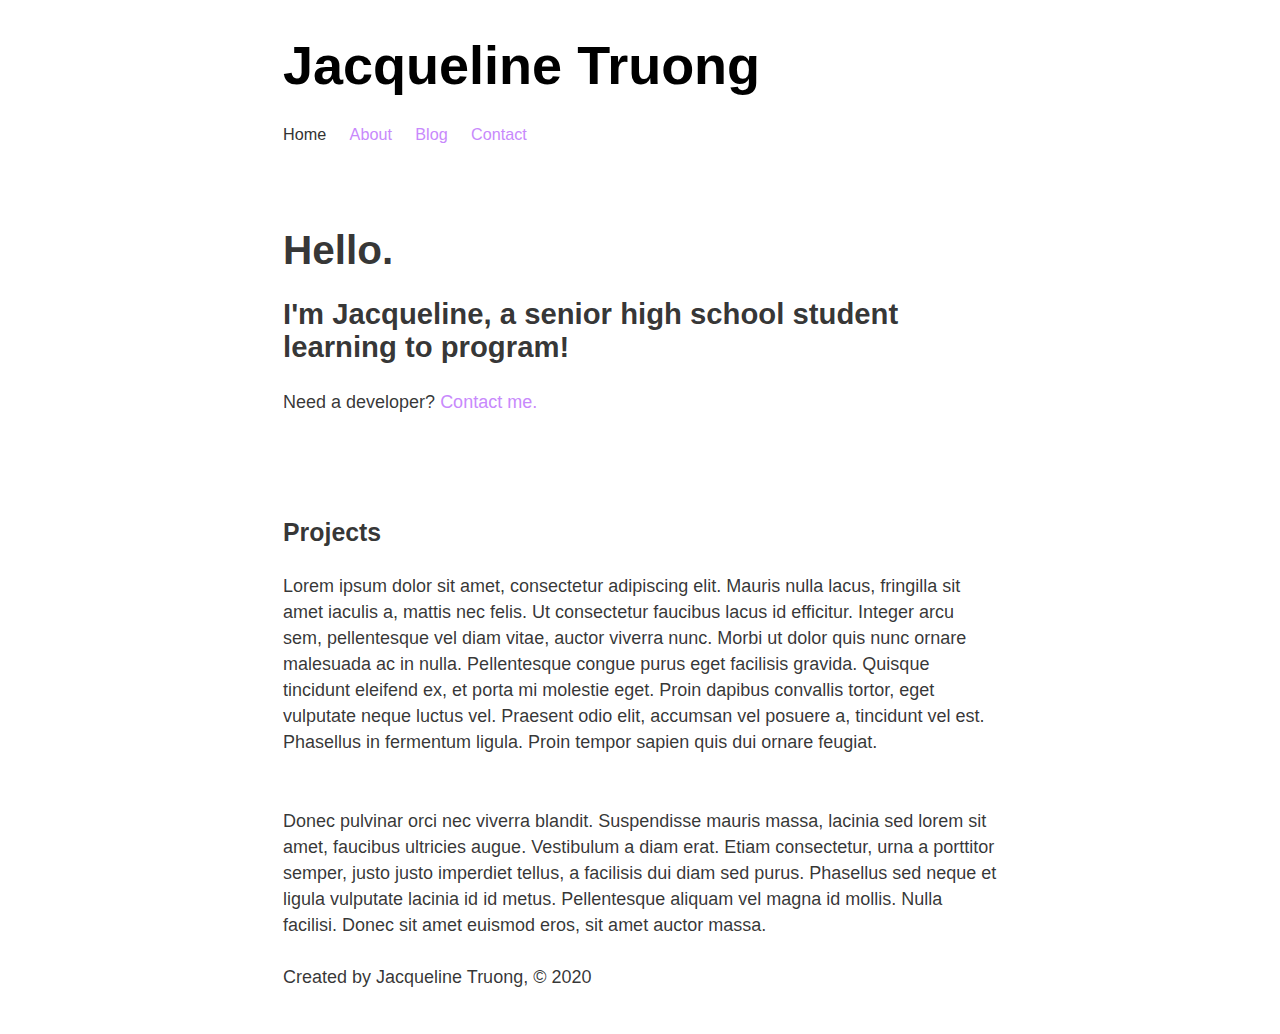
<file: index.html>
<!DOCTYPE html><html><head><meta charSet="utf-8"/><meta http-equiv="x-ua-compatible" content="ie=edge"/><meta name="viewport" content="width=device-width, initial-scale=1, shrink-to-fit=no"/><style data-href="/styles.0efa06d8b630237a27e2.css">.header-module--item--3wVSO{color:#c889fc;font-size:.9rem;margin-right:1.3rem;text-decoration:none}.header-module--item--3wVSO:hover{color:#9a1fff}.header-module--header--2NYIJ{padding:1rem 0 3rem}.header-module--title--2Ml1U{color:#000;font-size:3rem;text-decoration:none}.header-module--list--2Ibkp{display:flex;margin:0;list-style-type:none}.header-module--activeItem--Sqkl7{color:#333}html{font-family:sans-serif;-ms-text-size-adjust:100%;-webkit-text-size-adjust:100%}body{margin:0;-webkit-font-smoothing:antialiased;-moz-osx-font-smoothing:grayscale}article,aside,details,figcaption,figure,footer,header,main,menu,nav,section,summary{display:block}audio,canvas,progress,video{display:inline-block}audio:not([controls]){display:none;height:0}progress{vertical-align:baseline}[hidden],template{display:none}a{background-color:transparent;-webkit-text-decoration-skip:objects}a:active,a:hover{outline-width:0}abbr[title]{border-bottom:none;text-decoration:underline;-webkit-text-decoration:underline dotted;text-decoration:underline dotted}b,strong{font-weight:inherit;font-weight:bolder}dfn{font-style:italic}h1{font-size:2em;margin:.67em 0}mark{background-color:#ff0;color:#000}small{font-size:80%}sub,sup{font-size:75%;line-height:0;position:relative;vertical-align:baseline}sub{bottom:-.25em}sup{top:-.5em}img{border-style:none}svg:not(:root){overflow:hidden}code,kbd,pre,samp{font-family:monospace,monospace;font-size:1em}figure{margin:1em 40px}hr{box-sizing:content-box;height:0;overflow:visible}button,input,optgroup,select,textarea{font:inherit;margin:0}optgroup{font-weight:700}button,input{overflow:visible}button,select{text-transform:none}[type=reset],[type=submit],button,html [type=button]{-webkit-appearance:button}[type=button]::-moz-focus-inner,[type=reset]::-moz-focus-inner,[type=submit]::-moz-focus-inner,button::-moz-focus-inner{border-style:none;padding:0}[type=button]:-moz-focusring,[type=reset]:-moz-focusring,[type=submit]:-moz-focusring,button:-moz-focusring{outline:1px dotted ButtonText}fieldset{border:1px solid silver;margin:0 2px;padding:.35em .625em .75em}legend{box-sizing:border-box;color:inherit;display:table;max-width:100%;padding:0;white-space:normal}textarea{overflow:auto}[type=checkbox],[type=radio]{box-sizing:border-box;padding:0}[type=number]::-webkit-inner-spin-button,[type=number]::-webkit-outer-spin-button{height:auto}[type=search]{-webkit-appearance:textfield;outline-offset:-2px}[type=search]::-webkit-search-cancel-button,[type=search]::-webkit-search-decoration{-webkit-appearance:none}::-webkit-input-placeholder{color:inherit;opacity:.54}::-webkit-file-upload-button{-webkit-appearance:button;font:inherit}html{font:112.5%/1.45em georgia,serif;box-sizing:border-box;overflow-y:scroll}*,:after,:before{box-sizing:inherit}body{color:rgba(0,0,0,.8);font-family:sans-serif;font-weight:400;word-wrap:break-word;-webkit-font-kerning:normal;font-kerning:normal;-ms-font-feature-settings:"kern","liga","clig","calt";font-feature-settings:"kern","liga","clig","calt"}img{max-width:100%;padding:0;margin:0 0 1.45rem}h1{font-size:2.25rem}h1,h2{padding:0;margin:0 0 1.45rem;color:inherit;font-family:-apple-system,BlinkMacSystemFont,Segoe UI,Roboto,Oxygen,Ubuntu,Cantarell,Fira Sans,Droid Sans,Helvetica Neue,sans-serif;font-weight:700;text-rendering:optimizeLegibility;line-height:1.1}h2{font-size:1.62671rem}h3{font-size:1.38316rem}h3,h4{padding:0;margin:0 0 1.45rem;color:inherit;font-family:-apple-system,BlinkMacSystemFont,Segoe UI,Roboto,Oxygen,Ubuntu,Cantarell,Fira Sans,Droid Sans,Helvetica Neue,sans-serif;font-weight:700;text-rendering:optimizeLegibility;line-height:1.1}h4{font-size:1rem}h5{font-size:.85028rem}h5,h6{padding:0;margin:0 0 1.45rem;color:inherit;font-family:-apple-system,BlinkMacSystemFont,Segoe UI,Roboto,Oxygen,Ubuntu,Cantarell,Fira Sans,Droid Sans,Helvetica Neue,sans-serif;font-weight:700;text-rendering:optimizeLegibility;line-height:1.1}h6{font-size:.78405rem}hgroup{padding:0;margin:0 0 1.45rem}ol,ul{padding:0;margin:0 0 1.45rem 1.45rem;list-style-position:outside;list-style-image:none}dd,dl,figure,p{padding:0;margin:0 0 1.45rem}pre{margin:0 0 1.45rem;font-size:.85rem;line-height:1.42;background:rgba(0,0,0,.04);border-radius:3px;overflow:auto;word-wrap:normal;padding:1.45rem}table{font-size:1rem;line-height:1.45rem;border-collapse:collapse;width:100%}fieldset,table{padding:0;margin:0 0 1.45rem}blockquote{padding:0;margin:0 1.45rem 1.45rem}form,iframe,noscript{padding:0;margin:0 0 1.45rem}hr{padding:0;margin:0 0 calc(1.45rem - 1px);background:rgba(0,0,0,.2);border:none;height:1px}address{padding:0;margin:0 0 1.45rem}b,dt,strong,th{font-weight:700}li{margin-bottom:.725rem}ol li,ul li{padding-left:0}li>ol,li>ul{margin-left:1.45rem;margin-bottom:.725rem;margin-top:.725rem}blockquote :last-child,li :last-child,p :last-child{margin-bottom:0}li>p{margin-bottom:.725rem}code,kbd,samp{font-size:.85rem;line-height:1.45rem}abbr,abbr[title],acronym{border-bottom:1px dotted rgba(0,0,0,.5);cursor:help}abbr[title]{text-decoration:none}td,th,thead{text-align:left}td,th{border-bottom:1px solid rgba(0,0,0,.12);font-feature-settings:"tnum";-moz-font-feature-settings:"tnum";-ms-font-feature-settings:"tnum";-webkit-font-feature-settings:"tnum";padding:.725rem .96667rem calc(.725rem - 1px)}td:first-child,th:first-child{padding-left:0}td:last-child,th:last-child{padding-right:0}code,tt{background-color:rgba(0,0,0,.04);border-radius:3px;font-family:SFMono-Regular,Consolas,Roboto Mono,Droid Sans Mono,Liberation Mono,Menlo,Courier,monospace;padding:.2em 0}pre code{background:none;line-height:1.42}code:after,code:before,tt:after,tt:before{letter-spacing:-.2em;content:" "}pre code:after,pre code:before,pre tt:after,pre tt:before{content:""}@media only screen and (max-width:480px){html{font-size:100%}}.layout-module--container--3BoYY{margin:0 auto;max-width:750px;padding:1rem;display:flex;flex-direction:column;min-height:100vh}.layout-module--content--zUuRj{flex-grow:1}.aesthetics-module--link--qepsH{color:#c889fc;text-decoration:none}.aesthetics-module--accent--3NZlA{color:#c889fc}</style><meta name="generator" content="Gatsby 2.18.12"/><link as="script" rel="preload" href="/webpack-runtime-e8b9859ab6a64ffaee07.js"/><link as="script" rel="preload" href="/commons-3b9f0c565bd6143bfca0.js"/><link as="script" rel="preload" href="/app-14f7d9720486343e7aa7.js"/><link as="script" rel="preload" href="/styles-528fa30b96ddb1e5e82b.js"/><link as="script" rel="preload" href="/component---src-pages-index-js-ebf5d200f28dc2760d17.js"/><link as="fetch" rel="preload" href="/page-data\index\page-data.json" crossorigin="anonymous"/></head><body><div id="___gatsby"><div style="outline:none" tabindex="-1" role="group" id="gatsby-focus-wrapper"><div class="layout-module--container--3BoYY"><div class="layout-module--content--zUuRj"><div class="header-module--header--2NYIJ"><h1><a aria-current="page" class="header-module--title--2Ml1U" href="/">Jacqueline Truong</a></h1><div class="header-module--list--2Ibkp"><p><a aria-current="page" class="header-module--item--3wVSO header-module--activeItem--Sqkl7" href="/">Home</a></p><p><a class="header-module--item--3wVSO" href="/about">About</a></p><p><a class="header-module--item--3wVSO" href="/blog">Blog</a></p><p><a class="header-module--item--3wVSO" href="/contact">Contact</a></p></div></div><h1>Hello.</h1><h2>I&#x27;m Jacqueline, a senior high school student learning to program!</h2><p>Need a developer? <a class="aesthetics-module--link--qepsH" href="/contact">Contact me.</a></p><br/><br/><br/><h3>Projects</h3><p>Lorem ipsum dolor sit amet, consectetur adipiscing elit. Mauris nulla lacus, fringilla sit amet iaculis a, mattis nec felis. Ut consectetur faucibus lacus id efficitur. Integer arcu sem, pellentesque vel diam vitae, auctor viverra nunc. Morbi ut dolor quis nunc ornare malesuada ac in nulla. Pellentesque congue purus eget facilisis gravida. Quisque tincidunt eleifend ex, et porta mi molestie eget. Proin dapibus convallis tortor, eget vulputate neque luctus vel. Praesent odio elit, accumsan vel posuere a, tincidunt vel est. Phasellus in fermentum ligula. Proin tempor sapien quis dui ornare feugiat.</p><br/><p>Donec pulvinar orci nec viverra blandit. Suspendisse mauris massa, lacinia sed lorem sit amet, faucibus ultricies augue. Vestibulum a diam erat. Etiam consectetur, urna a porttitor semper, justo justo imperdiet tellus, a facilisis dui diam sed purus. Phasellus sed neque et ligula vulputate lacinia id id metus. Pellentesque aliquam vel magna id mollis. Nulla facilisi. Donec sit amet euismod eros, sit amet auctor massa.</p></div><footer>  <p>Created by <!-- -->Jacqueline Truong<!-- -->, © 2020</p></footer></div></div></div><script id="gatsby-script-loader">/*<![CDATA[*/window.pagePath="/";/*]]>*/</script><script id="gatsby-chunk-mapping">/*<![CDATA[*/window.___chunkMapping={"app":["/app-14f7d9720486343e7aa7.js"],"component---src-pages-about-js":["/component---src-pages-about-js-2f5b328ed7b3a02f461e.js"],"component---src-pages-blog-js":["/component---src-pages-blog-js-47d68f0506672bce8fb1.js"],"component---src-pages-contact-js":["/component---src-pages-contact-js-6fec4b3f9a8b9ac5d9a9.js"],"component---src-pages-index-js":["/component---src-pages-index-js-ebf5d200f28dc2760d17.js"]};/*]]>*/</script><script src="/component---src-pages-index-js-ebf5d200f28dc2760d17.js" async=""></script><script src="/styles-528fa30b96ddb1e5e82b.js" async=""></script><script src="/app-14f7d9720486343e7aa7.js" async=""></script><script src="/commons-3b9f0c565bd6143bfca0.js" async=""></script><script src="/webpack-runtime-e8b9859ab6a64ffaee07.js" async=""></script></body></html>
</file>
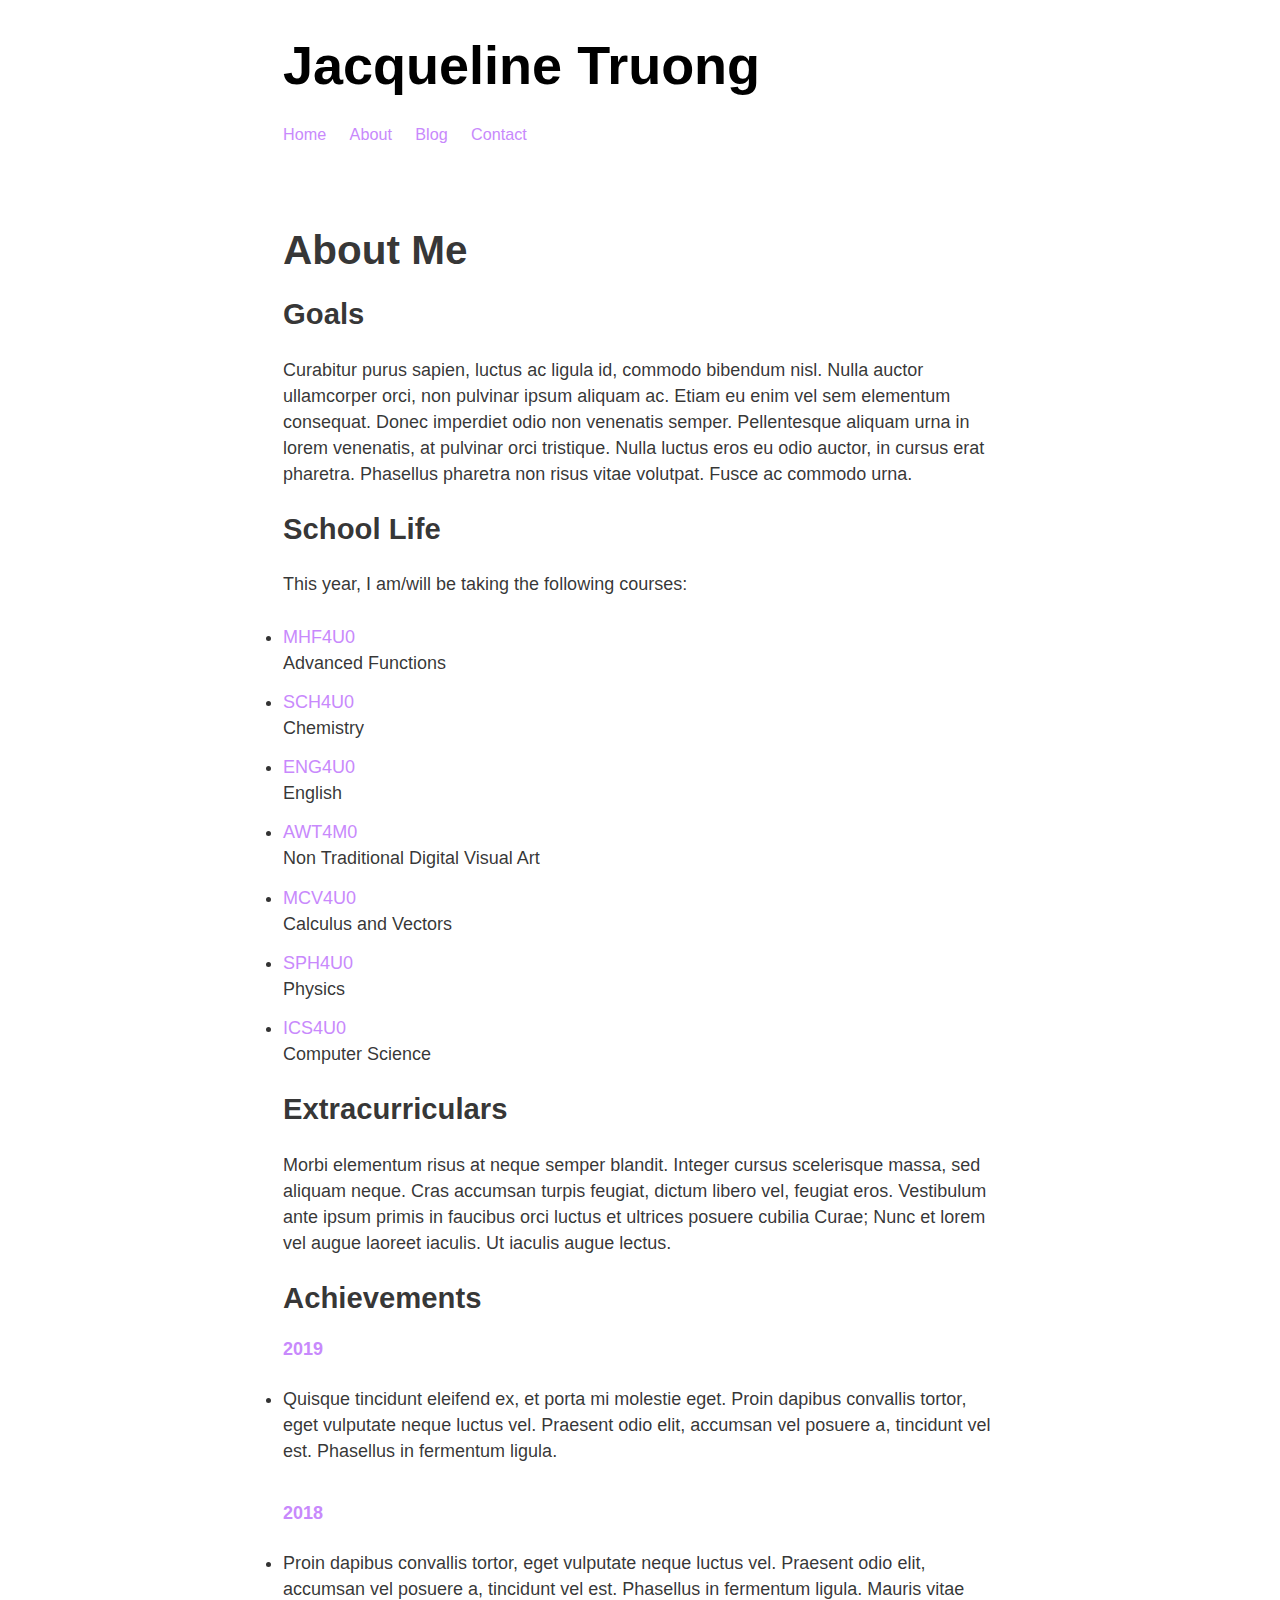
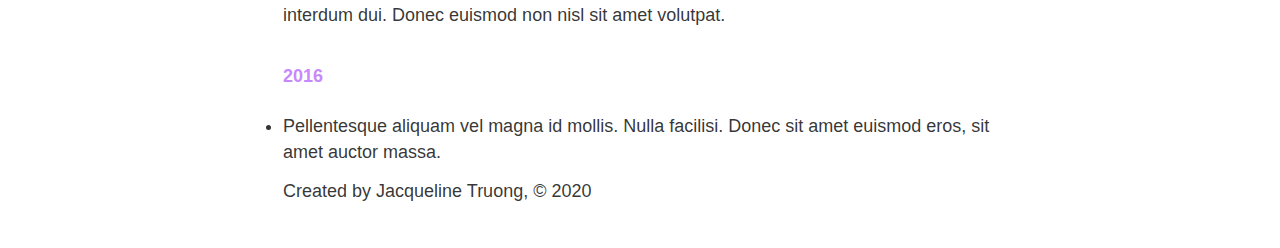
<file: about/index.html>
<!DOCTYPE html><html><head><meta charSet="utf-8"/><meta http-equiv="x-ua-compatible" content="ie=edge"/><meta name="viewport" content="width=device-width, initial-scale=1, shrink-to-fit=no"/><style data-href="/styles.0efa06d8b630237a27e2.css">.header-module--item--3wVSO{color:#c889fc;font-size:.9rem;margin-right:1.3rem;text-decoration:none}.header-module--item--3wVSO:hover{color:#9a1fff}.header-module--header--2NYIJ{padding:1rem 0 3rem}.header-module--title--2Ml1U{color:#000;font-size:3rem;text-decoration:none}.header-module--list--2Ibkp{display:flex;margin:0;list-style-type:none}.header-module--activeItem--Sqkl7{color:#333}html{font-family:sans-serif;-ms-text-size-adjust:100%;-webkit-text-size-adjust:100%}body{margin:0;-webkit-font-smoothing:antialiased;-moz-osx-font-smoothing:grayscale}article,aside,details,figcaption,figure,footer,header,main,menu,nav,section,summary{display:block}audio,canvas,progress,video{display:inline-block}audio:not([controls]){display:none;height:0}progress{vertical-align:baseline}[hidden],template{display:none}a{background-color:transparent;-webkit-text-decoration-skip:objects}a:active,a:hover{outline-width:0}abbr[title]{border-bottom:none;text-decoration:underline;-webkit-text-decoration:underline dotted;text-decoration:underline dotted}b,strong{font-weight:inherit;font-weight:bolder}dfn{font-style:italic}h1{font-size:2em;margin:.67em 0}mark{background-color:#ff0;color:#000}small{font-size:80%}sub,sup{font-size:75%;line-height:0;position:relative;vertical-align:baseline}sub{bottom:-.25em}sup{top:-.5em}img{border-style:none}svg:not(:root){overflow:hidden}code,kbd,pre,samp{font-family:monospace,monospace;font-size:1em}figure{margin:1em 40px}hr{box-sizing:content-box;height:0;overflow:visible}button,input,optgroup,select,textarea{font:inherit;margin:0}optgroup{font-weight:700}button,input{overflow:visible}button,select{text-transform:none}[type=reset],[type=submit],button,html [type=button]{-webkit-appearance:button}[type=button]::-moz-focus-inner,[type=reset]::-moz-focus-inner,[type=submit]::-moz-focus-inner,button::-moz-focus-inner{border-style:none;padding:0}[type=button]:-moz-focusring,[type=reset]:-moz-focusring,[type=submit]:-moz-focusring,button:-moz-focusring{outline:1px dotted ButtonText}fieldset{border:1px solid silver;margin:0 2px;padding:.35em .625em .75em}legend{box-sizing:border-box;color:inherit;display:table;max-width:100%;padding:0;white-space:normal}textarea{overflow:auto}[type=checkbox],[type=radio]{box-sizing:border-box;padding:0}[type=number]::-webkit-inner-spin-button,[type=number]::-webkit-outer-spin-button{height:auto}[type=search]{-webkit-appearance:textfield;outline-offset:-2px}[type=search]::-webkit-search-cancel-button,[type=search]::-webkit-search-decoration{-webkit-appearance:none}::-webkit-input-placeholder{color:inherit;opacity:.54}::-webkit-file-upload-button{-webkit-appearance:button;font:inherit}html{font:112.5%/1.45em georgia,serif;box-sizing:border-box;overflow-y:scroll}*,:after,:before{box-sizing:inherit}body{color:rgba(0,0,0,.8);font-family:sans-serif;font-weight:400;word-wrap:break-word;-webkit-font-kerning:normal;font-kerning:normal;-ms-font-feature-settings:"kern","liga","clig","calt";font-feature-settings:"kern","liga","clig","calt"}img{max-width:100%;padding:0;margin:0 0 1.45rem}h1{font-size:2.25rem}h1,h2{padding:0;margin:0 0 1.45rem;color:inherit;font-family:-apple-system,BlinkMacSystemFont,Segoe UI,Roboto,Oxygen,Ubuntu,Cantarell,Fira Sans,Droid Sans,Helvetica Neue,sans-serif;font-weight:700;text-rendering:optimizeLegibility;line-height:1.1}h2{font-size:1.62671rem}h3{font-size:1.38316rem}h3,h4{padding:0;margin:0 0 1.45rem;color:inherit;font-family:-apple-system,BlinkMacSystemFont,Segoe UI,Roboto,Oxygen,Ubuntu,Cantarell,Fira Sans,Droid Sans,Helvetica Neue,sans-serif;font-weight:700;text-rendering:optimizeLegibility;line-height:1.1}h4{font-size:1rem}h5{font-size:.85028rem}h5,h6{padding:0;margin:0 0 1.45rem;color:inherit;font-family:-apple-system,BlinkMacSystemFont,Segoe UI,Roboto,Oxygen,Ubuntu,Cantarell,Fira Sans,Droid Sans,Helvetica Neue,sans-serif;font-weight:700;text-rendering:optimizeLegibility;line-height:1.1}h6{font-size:.78405rem}hgroup{padding:0;margin:0 0 1.45rem}ol,ul{padding:0;margin:0 0 1.45rem 1.45rem;list-style-position:outside;list-style-image:none}dd,dl,figure,p{padding:0;margin:0 0 1.45rem}pre{margin:0 0 1.45rem;font-size:.85rem;line-height:1.42;background:rgba(0,0,0,.04);border-radius:3px;overflow:auto;word-wrap:normal;padding:1.45rem}table{font-size:1rem;line-height:1.45rem;border-collapse:collapse;width:100%}fieldset,table{padding:0;margin:0 0 1.45rem}blockquote{padding:0;margin:0 1.45rem 1.45rem}form,iframe,noscript{padding:0;margin:0 0 1.45rem}hr{padding:0;margin:0 0 calc(1.45rem - 1px);background:rgba(0,0,0,.2);border:none;height:1px}address{padding:0;margin:0 0 1.45rem}b,dt,strong,th{font-weight:700}li{margin-bottom:.725rem}ol li,ul li{padding-left:0}li>ol,li>ul{margin-left:1.45rem;margin-bottom:.725rem;margin-top:.725rem}blockquote :last-child,li :last-child,p :last-child{margin-bottom:0}li>p{margin-bottom:.725rem}code,kbd,samp{font-size:.85rem;line-height:1.45rem}abbr,abbr[title],acronym{border-bottom:1px dotted rgba(0,0,0,.5);cursor:help}abbr[title]{text-decoration:none}td,th,thead{text-align:left}td,th{border-bottom:1px solid rgba(0,0,0,.12);font-feature-settings:"tnum";-moz-font-feature-settings:"tnum";-ms-font-feature-settings:"tnum";-webkit-font-feature-settings:"tnum";padding:.725rem .96667rem calc(.725rem - 1px)}td:first-child,th:first-child{padding-left:0}td:last-child,th:last-child{padding-right:0}code,tt{background-color:rgba(0,0,0,.04);border-radius:3px;font-family:SFMono-Regular,Consolas,Roboto Mono,Droid Sans Mono,Liberation Mono,Menlo,Courier,monospace;padding:.2em 0}pre code{background:none;line-height:1.42}code:after,code:before,tt:after,tt:before{letter-spacing:-.2em;content:" "}pre code:after,pre code:before,pre tt:after,pre tt:before{content:""}@media only screen and (max-width:480px){html{font-size:100%}}.layout-module--container--3BoYY{margin:0 auto;max-width:750px;padding:1rem;display:flex;flex-direction:column;min-height:100vh}.layout-module--content--zUuRj{flex-grow:1}.aesthetics-module--link--qepsH{color:#c889fc;text-decoration:none}.aesthetics-module--accent--3NZlA{color:#c889fc}</style><meta name="generator" content="Gatsby 2.18.12"/><link as="script" rel="preload" href="/webpack-runtime-e8b9859ab6a64ffaee07.js"/><link as="script" rel="preload" href="/commons-3b9f0c565bd6143bfca0.js"/><link as="script" rel="preload" href="/app-14f7d9720486343e7aa7.js"/><link as="script" rel="preload" href="/styles-528fa30b96ddb1e5e82b.js"/><link as="script" rel="preload" href="/component---src-pages-about-js-2f5b328ed7b3a02f461e.js"/><link as="fetch" rel="preload" href="/page-data\about\page-data.json" crossorigin="anonymous"/></head><body><div id="___gatsby"><div style="outline:none" tabindex="-1" role="group" id="gatsby-focus-wrapper"><div class="layout-module--container--3BoYY"><div class="layout-module--content--zUuRj"><div class="header-module--header--2NYIJ"><h1><a class="header-module--title--2Ml1U" href="/">Jacqueline Truong</a></h1><div class="header-module--list--2Ibkp"><p><a class="header-module--item--3wVSO" href="/">Home</a></p><p><a class="header-module--item--3wVSO" href="/about">About</a></p><p><a class="header-module--item--3wVSO" href="/blog">Blog</a></p><p><a class="header-module--item--3wVSO" href="/contact">Contact</a></p></div></div><h1>About Me</h1><h2>Goals</h2><p>Curabitur purus sapien, luctus ac ligula id, commodo bibendum nisl. Nulla auctor ullamcorper orci, non pulvinar ipsum aliquam ac. Etiam eu enim vel sem elementum consequat. Donec imperdiet odio non venenatis semper. Pellentesque aliquam urna in lorem venenatis, at pulvinar orci tristique. Nulla luctus eros eu odio auctor, in cursus erat pharetra. Phasellus pharetra non risus vitae volutpat. Fusce ac commodo urna.</p><h2>School Life</h2><p>This year, I am/will be taking the following courses:</p><p><li><p class="aesthetics-module--accent--3NZlA">MHF4U0</p>Advanced Functions</li><li><p class="aesthetics-module--accent--3NZlA">SCH4U0</p>Chemistry</li><li><p class="aesthetics-module--accent--3NZlA">ENG4U0</p>English</li><li><p class="aesthetics-module--accent--3NZlA">AWT4M0</p>Non Traditional Digital Visual Art</li><li><p class="aesthetics-module--accent--3NZlA">MCV4U0</p>Calculus and Vectors</li><li><p class="aesthetics-module--accent--3NZlA">SPH4U0</p>Physics</li><li><p class="aesthetics-module--accent--3NZlA">ICS4U0</p>Computer Science</li></p><h2>Extracurriculars</h2><p>Morbi elementum risus at neque semper blandit. Integer cursus scelerisque massa, sed aliquam neque. Cras accumsan turpis feugiat, dictum libero vel, feugiat eros. Vestibulum ante ipsum primis in faucibus orci luctus et ultrices posuere cubilia Curae; Nunc et lorem vel augue laoreet iaculis. Ut iaculis augue lectus.</p><h2>Achievements</h2><div><h4 class="aesthetics-module--accent--3NZlA">2019</h4><li>Quisque tincidunt eleifend ex, et porta mi molestie eget. Proin dapibus convallis tortor, eget vulputate neque luctus vel. Praesent odio elit, accumsan vel posuere a, tincidunt vel est. Phasellus in fermentum ligula.</li><br/><h4 class="aesthetics-module--accent--3NZlA">2018</h4><li>Proin dapibus convallis tortor, eget vulputate neque luctus vel. Praesent odio elit, accumsan vel posuere a, tincidunt vel est. Phasellus in fermentum ligula. Mauris vitae interdum dui. Donec euismod non nisl sit amet volutpat.</li><br/><h4 class="aesthetics-module--accent--3NZlA">2016</h4><li>Pellentesque aliquam vel magna id mollis. Nulla facilisi. Donec sit amet euismod eros, sit amet auctor massa.</li></div></div><footer>  <p>Created by <!-- -->Jacqueline Truong<!-- -->, © 2020</p></footer></div></div></div><script id="gatsby-script-loader">/*<![CDATA[*/window.pagePath="/about/";/*]]>*/</script><script id="gatsby-chunk-mapping">/*<![CDATA[*/window.___chunkMapping={"app":["/app-14f7d9720486343e7aa7.js"],"component---src-pages-about-js":["/component---src-pages-about-js-2f5b328ed7b3a02f461e.js"],"component---src-pages-blog-js":["/component---src-pages-blog-js-47d68f0506672bce8fb1.js"],"component---src-pages-contact-js":["/component---src-pages-contact-js-6fec4b3f9a8b9ac5d9a9.js"],"component---src-pages-index-js":["/component---src-pages-index-js-ebf5d200f28dc2760d17.js"]};/*]]>*/</script><script src="/component---src-pages-about-js-2f5b328ed7b3a02f461e.js" async=""></script><script src="/styles-528fa30b96ddb1e5e82b.js" async=""></script><script src="/app-14f7d9720486343e7aa7.js" async=""></script><script src="/commons-3b9f0c565bd6143bfca0.js" async=""></script><script src="/webpack-runtime-e8b9859ab6a64ffaee07.js" async=""></script></body></html>
</file>
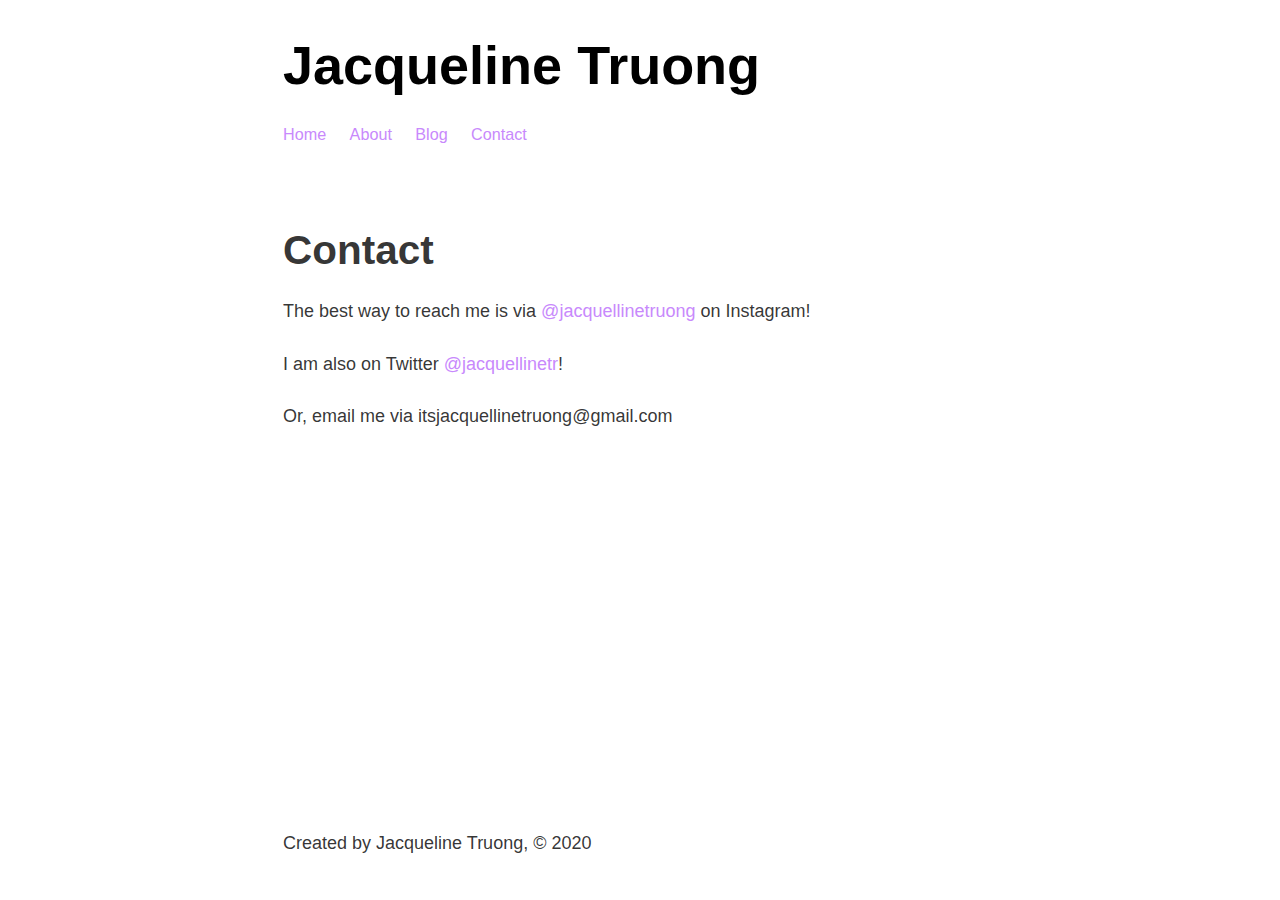
<file: contact/index.html>
<!DOCTYPE html><html><head><meta charSet="utf-8"/><meta http-equiv="x-ua-compatible" content="ie=edge"/><meta name="viewport" content="width=device-width, initial-scale=1, shrink-to-fit=no"/><style data-href="/styles.0efa06d8b630237a27e2.css">.header-module--item--3wVSO{color:#c889fc;font-size:.9rem;margin-right:1.3rem;text-decoration:none}.header-module--item--3wVSO:hover{color:#9a1fff}.header-module--header--2NYIJ{padding:1rem 0 3rem}.header-module--title--2Ml1U{color:#000;font-size:3rem;text-decoration:none}.header-module--list--2Ibkp{display:flex;margin:0;list-style-type:none}.header-module--activeItem--Sqkl7{color:#333}html{font-family:sans-serif;-ms-text-size-adjust:100%;-webkit-text-size-adjust:100%}body{margin:0;-webkit-font-smoothing:antialiased;-moz-osx-font-smoothing:grayscale}article,aside,details,figcaption,figure,footer,header,main,menu,nav,section,summary{display:block}audio,canvas,progress,video{display:inline-block}audio:not([controls]){display:none;height:0}progress{vertical-align:baseline}[hidden],template{display:none}a{background-color:transparent;-webkit-text-decoration-skip:objects}a:active,a:hover{outline-width:0}abbr[title]{border-bottom:none;text-decoration:underline;-webkit-text-decoration:underline dotted;text-decoration:underline dotted}b,strong{font-weight:inherit;font-weight:bolder}dfn{font-style:italic}h1{font-size:2em;margin:.67em 0}mark{background-color:#ff0;color:#000}small{font-size:80%}sub,sup{font-size:75%;line-height:0;position:relative;vertical-align:baseline}sub{bottom:-.25em}sup{top:-.5em}img{border-style:none}svg:not(:root){overflow:hidden}code,kbd,pre,samp{font-family:monospace,monospace;font-size:1em}figure{margin:1em 40px}hr{box-sizing:content-box;height:0;overflow:visible}button,input,optgroup,select,textarea{font:inherit;margin:0}optgroup{font-weight:700}button,input{overflow:visible}button,select{text-transform:none}[type=reset],[type=submit],button,html [type=button]{-webkit-appearance:button}[type=button]::-moz-focus-inner,[type=reset]::-moz-focus-inner,[type=submit]::-moz-focus-inner,button::-moz-focus-inner{border-style:none;padding:0}[type=button]:-moz-focusring,[type=reset]:-moz-focusring,[type=submit]:-moz-focusring,button:-moz-focusring{outline:1px dotted ButtonText}fieldset{border:1px solid silver;margin:0 2px;padding:.35em .625em .75em}legend{box-sizing:border-box;color:inherit;display:table;max-width:100%;padding:0;white-space:normal}textarea{overflow:auto}[type=checkbox],[type=radio]{box-sizing:border-box;padding:0}[type=number]::-webkit-inner-spin-button,[type=number]::-webkit-outer-spin-button{height:auto}[type=search]{-webkit-appearance:textfield;outline-offset:-2px}[type=search]::-webkit-search-cancel-button,[type=search]::-webkit-search-decoration{-webkit-appearance:none}::-webkit-input-placeholder{color:inherit;opacity:.54}::-webkit-file-upload-button{-webkit-appearance:button;font:inherit}html{font:112.5%/1.45em georgia,serif;box-sizing:border-box;overflow-y:scroll}*,:after,:before{box-sizing:inherit}body{color:rgba(0,0,0,.8);font-family:sans-serif;font-weight:400;word-wrap:break-word;-webkit-font-kerning:normal;font-kerning:normal;-ms-font-feature-settings:"kern","liga","clig","calt";font-feature-settings:"kern","liga","clig","calt"}img{max-width:100%;padding:0;margin:0 0 1.45rem}h1{font-size:2.25rem}h1,h2{padding:0;margin:0 0 1.45rem;color:inherit;font-family:-apple-system,BlinkMacSystemFont,Segoe UI,Roboto,Oxygen,Ubuntu,Cantarell,Fira Sans,Droid Sans,Helvetica Neue,sans-serif;font-weight:700;text-rendering:optimizeLegibility;line-height:1.1}h2{font-size:1.62671rem}h3{font-size:1.38316rem}h3,h4{padding:0;margin:0 0 1.45rem;color:inherit;font-family:-apple-system,BlinkMacSystemFont,Segoe UI,Roboto,Oxygen,Ubuntu,Cantarell,Fira Sans,Droid Sans,Helvetica Neue,sans-serif;font-weight:700;text-rendering:optimizeLegibility;line-height:1.1}h4{font-size:1rem}h5{font-size:.85028rem}h5,h6{padding:0;margin:0 0 1.45rem;color:inherit;font-family:-apple-system,BlinkMacSystemFont,Segoe UI,Roboto,Oxygen,Ubuntu,Cantarell,Fira Sans,Droid Sans,Helvetica Neue,sans-serif;font-weight:700;text-rendering:optimizeLegibility;line-height:1.1}h6{font-size:.78405rem}hgroup{padding:0;margin:0 0 1.45rem}ol,ul{padding:0;margin:0 0 1.45rem 1.45rem;list-style-position:outside;list-style-image:none}dd,dl,figure,p{padding:0;margin:0 0 1.45rem}pre{margin:0 0 1.45rem;font-size:.85rem;line-height:1.42;background:rgba(0,0,0,.04);border-radius:3px;overflow:auto;word-wrap:normal;padding:1.45rem}table{font-size:1rem;line-height:1.45rem;border-collapse:collapse;width:100%}fieldset,table{padding:0;margin:0 0 1.45rem}blockquote{padding:0;margin:0 1.45rem 1.45rem}form,iframe,noscript{padding:0;margin:0 0 1.45rem}hr{padding:0;margin:0 0 calc(1.45rem - 1px);background:rgba(0,0,0,.2);border:none;height:1px}address{padding:0;margin:0 0 1.45rem}b,dt,strong,th{font-weight:700}li{margin-bottom:.725rem}ol li,ul li{padding-left:0}li>ol,li>ul{margin-left:1.45rem;margin-bottom:.725rem;margin-top:.725rem}blockquote :last-child,li :last-child,p :last-child{margin-bottom:0}li>p{margin-bottom:.725rem}code,kbd,samp{font-size:.85rem;line-height:1.45rem}abbr,abbr[title],acronym{border-bottom:1px dotted rgba(0,0,0,.5);cursor:help}abbr[title]{text-decoration:none}td,th,thead{text-align:left}td,th{border-bottom:1px solid rgba(0,0,0,.12);font-feature-settings:"tnum";-moz-font-feature-settings:"tnum";-ms-font-feature-settings:"tnum";-webkit-font-feature-settings:"tnum";padding:.725rem .96667rem calc(.725rem - 1px)}td:first-child,th:first-child{padding-left:0}td:last-child,th:last-child{padding-right:0}code,tt{background-color:rgba(0,0,0,.04);border-radius:3px;font-family:SFMono-Regular,Consolas,Roboto Mono,Droid Sans Mono,Liberation Mono,Menlo,Courier,monospace;padding:.2em 0}pre code{background:none;line-height:1.42}code:after,code:before,tt:after,tt:before{letter-spacing:-.2em;content:" "}pre code:after,pre code:before,pre tt:after,pre tt:before{content:""}@media only screen and (max-width:480px){html{font-size:100%}}.layout-module--container--3BoYY{margin:0 auto;max-width:750px;padding:1rem;display:flex;flex-direction:column;min-height:100vh}.layout-module--content--zUuRj{flex-grow:1}.aesthetics-module--link--qepsH{color:#c889fc;text-decoration:none}.aesthetics-module--accent--3NZlA{color:#c889fc}</style><meta name="generator" content="Gatsby 2.18.12"/><link as="script" rel="preload" href="/webpack-runtime-e8b9859ab6a64ffaee07.js"/><link as="script" rel="preload" href="/commons-3b9f0c565bd6143bfca0.js"/><link as="script" rel="preload" href="/app-14f7d9720486343e7aa7.js"/><link as="script" rel="preload" href="/styles-528fa30b96ddb1e5e82b.js"/><link as="script" rel="preload" href="/component---src-pages-contact-js-6fec4b3f9a8b9ac5d9a9.js"/><link as="fetch" rel="preload" href="/page-data\contact\page-data.json" crossorigin="anonymous"/></head><body><div id="___gatsby"><div style="outline:none" tabindex="-1" role="group" id="gatsby-focus-wrapper"><div class="layout-module--container--3BoYY"><div class="layout-module--content--zUuRj"><div class="header-module--header--2NYIJ"><h1><a class="header-module--title--2Ml1U" href="/">Jacqueline Truong</a></h1><div class="header-module--list--2Ibkp"><p><a class="header-module--item--3wVSO" href="/">Home</a></p><p><a class="header-module--item--3wVSO" href="/about">About</a></p><p><a class="header-module--item--3wVSO" href="/blog">Blog</a></p><p><a class="header-module--item--3wVSO" href="/contact">Contact</a></p></div></div><h1>Contact</h1>                                                                      <p>The best way to reach me is via <a class="aesthetics-module--link--qepsH" href="https://www.instagram.com/jacquellinetruong/" target="_Blank">@jacquellinetruong</a> on Instagram!</p><p>I am also on Twitter <a class="aesthetics-module--link--qepsH" href="https://twitter.com/jacquellinetr" target="_Blank"> @jacquellinetr</a>!</p><p>Or, email me via itsjacquellinetruong@gmail.com</p></div><footer>  <p>Created by <!-- -->Jacqueline Truong<!-- -->, © 2020</p></footer></div></div></div><script id="gatsby-script-loader">/*<![CDATA[*/window.pagePath="/contact/";/*]]>*/</script><script id="gatsby-chunk-mapping">/*<![CDATA[*/window.___chunkMapping={"app":["/app-14f7d9720486343e7aa7.js"],"component---src-pages-about-js":["/component---src-pages-about-js-2f5b328ed7b3a02f461e.js"],"component---src-pages-blog-js":["/component---src-pages-blog-js-47d68f0506672bce8fb1.js"],"component---src-pages-contact-js":["/component---src-pages-contact-js-6fec4b3f9a8b9ac5d9a9.js"],"component---src-pages-index-js":["/component---src-pages-index-js-ebf5d200f28dc2760d17.js"]};/*]]>*/</script><script src="/component---src-pages-contact-js-6fec4b3f9a8b9ac5d9a9.js" async=""></script><script src="/styles-528fa30b96ddb1e5e82b.js" async=""></script><script src="/app-14f7d9720486343e7aa7.js" async=""></script><script src="/commons-3b9f0c565bd6143bfca0.js" async=""></script><script src="/webpack-runtime-e8b9859ab6a64ffaee07.js" async=""></script></body></html>
</file>
